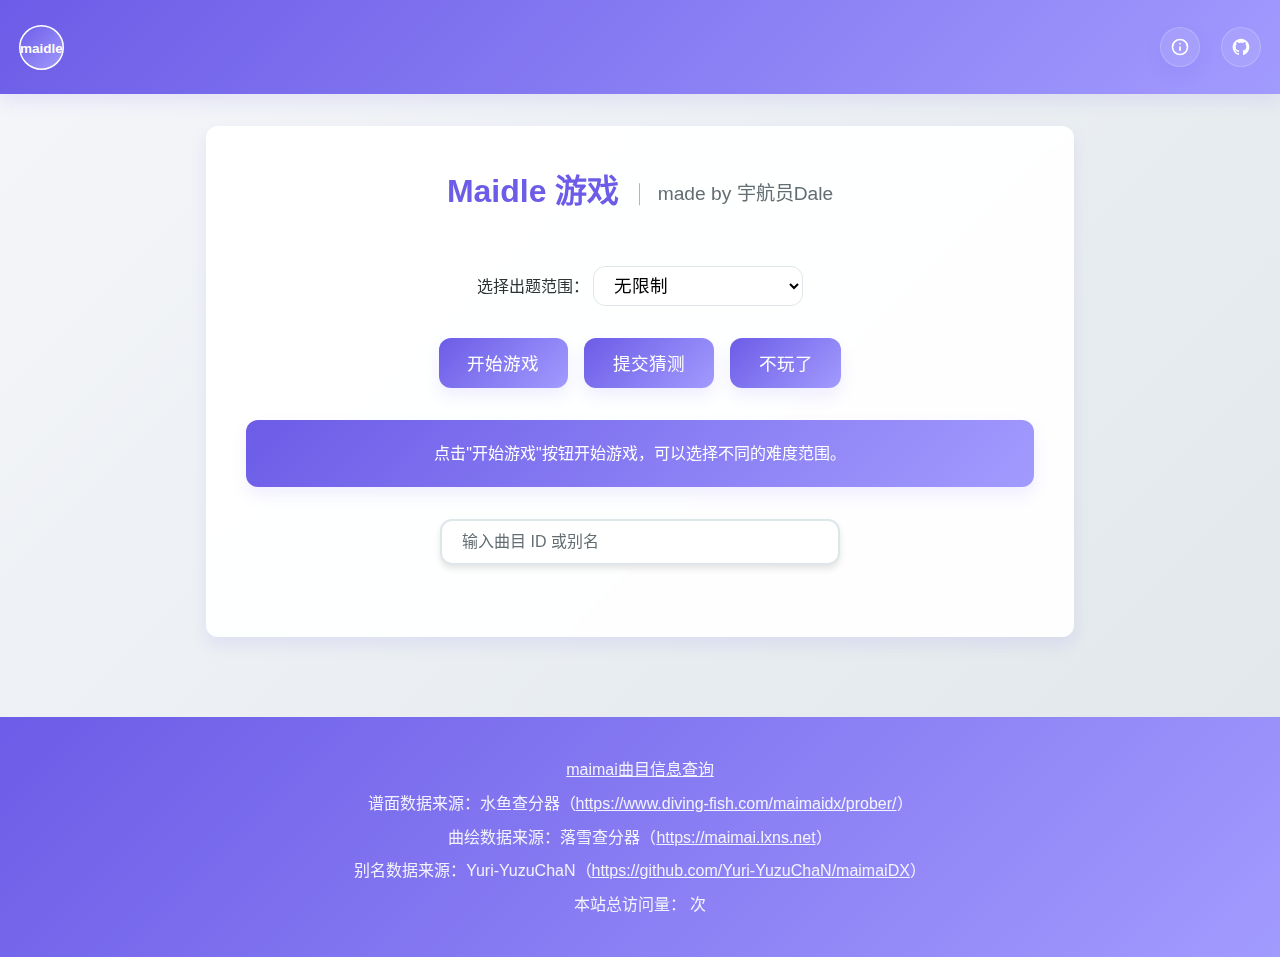
<file: index.html>
<!DOCTYPE html>
<html lang="zh-cn">
<head>
    <meta charset="UTF-8">
    <meta name="viewport" content="width=device-width, initial-scale=1.0">
    <meta name="apple-mobile-web-app-capable" content="yes">
    <meta name="apple-mobile-web-app-status-bar-style" content="default">
    <meta name="theme-color" content="#fff">
    <!-- 自定义应用名称 -->
    <meta name="application-name" content="Maidle 游戏">
    <!-- 自定义图标 -->
    <link rel="apple-touch-icon-precomposed" sizes="120x120" href="assets/img/logo.svg">
    <title>Maidle 游戏</title>
    <link rel="stylesheet" href="assets/css/main.css">
    <link rel="icon" href="assets/img/favicon.ico" type="image/x-icon">
</head>
<body>
    <header>
        <div class="logo">
            <img src="assets/img/logo.svg" alt="Maidle Logo">
        </div>
        <nav>
            <ul>
                <li><button id="about-button" class="nav-button" title="关于"><img src="assets/img/about.svg" alt="关于" width="20" height="20"></button></li>
                <li><a href="https://github.com/Dale2003/maidle" target="_blank" class="nav-button" title="GitHub"><img src="assets/img/github.svg" alt="GitHub" width="20" height="20"></a></li>
            </ul>
        </nav>
    </header>
    <main>
        <!-- 加载提示 -->
        <section id="loading">
            <h1>加载中...</h1>
            <div id="progress-container">
                <div id="progress-bar"></div>
            </div>
            <p id="progress-text">0%</p>
            <p>游玩时请先点击"开始游戏"，如需自定义题库范围可以在点击"开始游戏"之前选择。</p>
        </section>
        
        <!-- 游戏内容 -->
        <section id="game-container" style="display: none;">
            <div class="title-container">
                <h1>Maidle 游戏</h1>
                <p class="author">made by 宇航员Dale</p>
            </div>
            
            <!-- 难度选择 -->
            <div id="difficulty-selection">
                <label for="difficulty-range">选择出题范围：</label>
                <select id="difficulty-range">
                    <option value="unlimited">无限制</option>
                    <option value="13">紫谱等级13及以上</option>
                    <option value="13+">紫谱等级13+及以上</option>
                    <option value="14">紫谱等级14及以上</option>
                    <option value="14+">紫谱等级14+及以上</option>
                </select>
            </div>
            
            <!-- 游戏控制 -->
            <div class="game-controls">
                <button id="start-game">开始游戏</button>
                <button id="submit-guess">提交猜测</button>
                <button id="quit-game">不玩了</button>
            </div>
            
            <!-- 提示消息 -->
            <div id="message">
                <p>提示：可以输入曲目id或别名，也可以输入部分曲名或别名后，点击搜索框中的待选曲目自动填充id。绿色代表正确，定数黄色代表等级正确。</p>
            </div>
            
            <!-- 搜索区域 -->
            <div class="input-area">
                <input type="text" id="guess-id" placeholder="输入曲目 ID 或别名">
                <div id="search-results"></div>
            </div>
            
            <!-- 提示容器 -->
            <div id="hints-container"></div>
        </section>
        
        <!-- 关于模态框 -->
        <section id="about-modal" style="display: none;">
            <h2>关于</h2>
            <p>项目地址：<a href="https://github.com/Dale2003/maidle" target="_blank">https://github.com/Dale2003/maidle</a></p>
            <p>致谢：</p>
            <p>谱面数据来源：水鱼查分器（<a href="https://www.diving-fish.com/maimaidx/prober/" target="_blank">https://www.diving-fish.com/maimaidx/prober/</a>）</p>
            <p>曲绘数据来源：落雪查分器（<a href="https://maimai.lxns.net" target="_blank">https://maimai.lxns.net</a>）</p>
            <p>别名数据来源：Yuri-YuzuChaN（<a href="https://github.com/Yuri-YuzuChaN/maimaiDX" target="_blank">https://github.com/Yuri-YuzuChaN/maimaiDX</a>）</p>
            <button id="close-about">关闭</button>
        </section>
        <div id="modal-overlay" style="display: none;"></div>
    </main>
    <footer>
        <p><a href="https://maimai.dale2003.cn" target="_blank">maimai曲目信息查询</a></p>
        <p>谱面数据来源：水鱼查分器（<a href="https://www.diving-fish.com/maimaidx/prober/" target="_blank">https://www.diving-fish.com/maimaidx/prober/</a>）</p>
        <p>曲绘数据来源：落雪查分器（<a href="https://maimai.lxns.net" target="_blank">https://maimai.lxns.net</a>）</p>
        <p>别名数据来源：Yuri-YuzuChaN（<a href="https://github.com/Yuri-YuzuChaN/maimaiDX" target="_blank">https://github.com/Yuri-YuzuChaN/maimaiDX</a>）</p>
        <p>本站总访问量：<span id="busuanzi_value_site_pv"></span> 次</p>
        <script async src="//busuanzi.ibruce.info/busuanzi/2.3/busuanzi.pure.mini.js"></script>
    </footer>
    
    <!-- JavaScript文件 -->
    <script src="assets/js/app.js"></script>
    <script src="assets/js/game.js"></script>
    <script src="assets/js/search.js"></script>
</body>
</html>
</file>
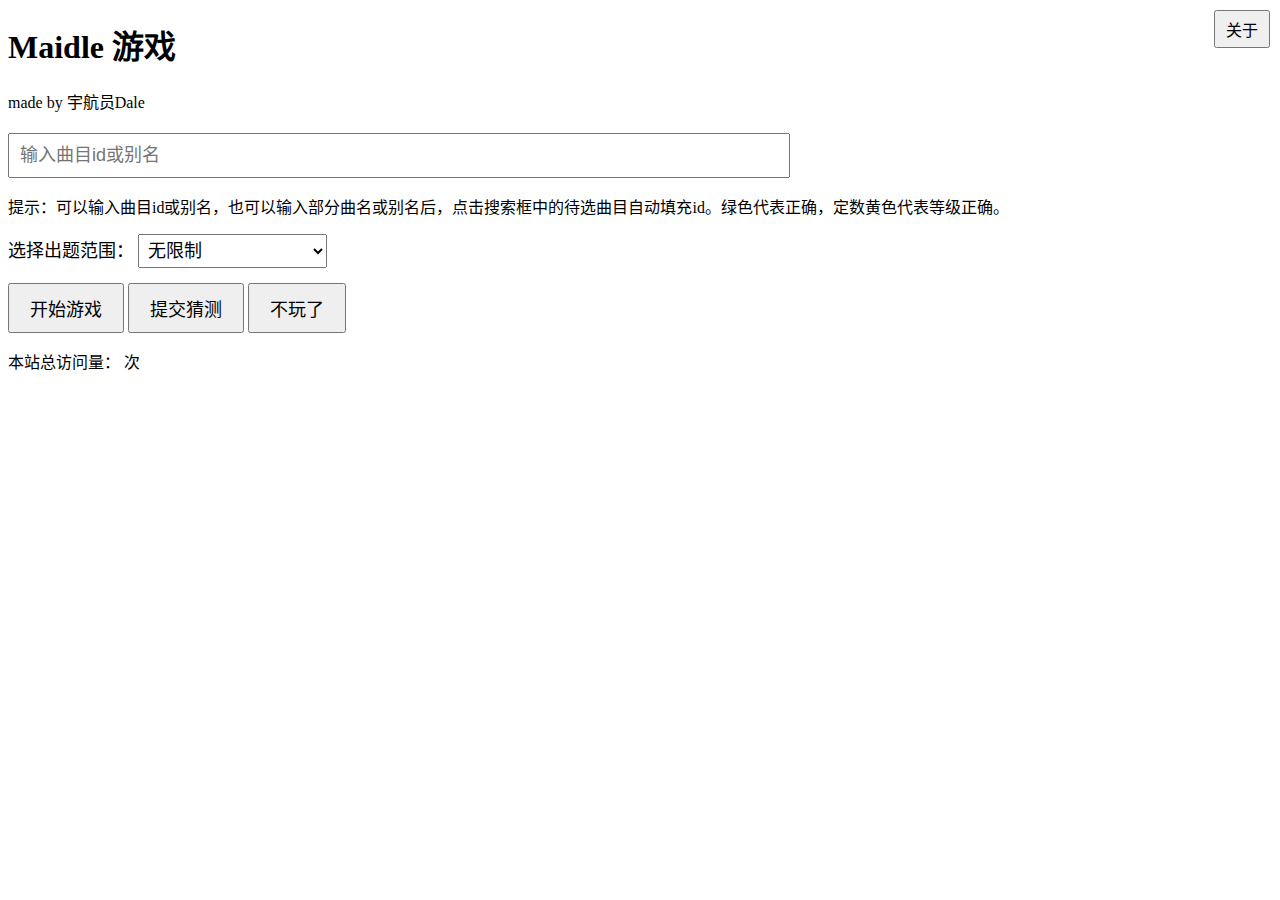
<file: old/index.html>
<!DOCTYPE html>
<html lang="zh-cn">
<head>
    <meta charset="UTF-8">
    <meta name="viewport" content="width=device-width, initial-scale=1.0">
    <title>Maidle 游戏</title>
    <script>
        let musicInfo = {};
        let alias = {};
        let music_alias = {};
        let targetMusic = null;
        let isPlaying = false;
        let guesses = [];
        let hintsList = [];
        let guessedIds = [];

        async function loadGameData() {
            const loadingDiv = document.getElementById("loading");
            const progressBar = document.getElementById("progress-bar");
            const progressText = document.getElementById("progress-text");

            // 模拟加载数据的分步进度
            const steps = [
                { task: "加载音乐信息", fetch: fetch("static/music_info.json") },
                { task: "加载别名信息", fetch: fetch("static/alias.json") },
                { task: "加载其他数据", fetch: fetch("static/all_alias.json") } // 假设有其他数据需要加载
            ];

            let progress = 0;
            const stepIncrement = 100 / steps.length;

            for (const step of steps) {
                try {
                    const response = await step.fetch;
                    if (step.task === "加载音乐信息") {
                        musicInfo = await response.json();
                    } else if (step.task === "加载别名信息") {
                        alias = await response.json();
                    } else if (step.task === "加载其他数据") {
                        music_alias = await response.json();
                    }
                    progress += stepIncrement;
                    progressBar.style.width = `${progress}%`;
                    progressText.textContent = `${Math.round(progress)}%`;
                } catch (error) {
                    console.error(`${step.task}失败:`, error);
                    loadingDiv.textContent = `${step.task}失败，请刷新页面重试！`;
                    throw error;
                }
            }
            document.getElementById("loading").style.display = "none";
            document.getElementById("game-container").style.display = "block";
        }

        function startGame() {
            if (isPlaying) {
                alert("游戏正在进行中，请先结束游戏！");
                return;
            }

            const range = document.getElementById("difficulty-range").value;
            const keys = Object.keys(musicInfo).filter(key => {
                const music = musicInfo[key];
                if (range === "13") {
                    return music.masds >= 13;
                } else if (range === "13+") {
                    return music.masds >= 13.7; // 假设 13+ 表示 13.7 及以上
                } else if (range === "14") {
                    return music.masds >= 14;
                } else if (range === "14+") {
                    return music.masds >= 14.7; // 假设 14+ 表示 14.7 及以上
                }
                return true; // 无限制
            });

            if (keys.length === 0) {
                alert("没有符合条件的曲目，请选择其他范围！");
                return;
            }

            const randomIndex = Math.floor(Math.random() * keys.length);
            targetMusic = musicInfo[keys[randomIndex]];
            isPlaying = true;
            guesses = [];
            hintsList = [];
            guessedIds = [];
            document.getElementById("message").innerText = "游戏开始！你一共有十次机会猜曲目，每猜一次会给出提示，提示包括标题、类型、艺术家、流派、版本、BPM、红紫谱定数、紫谱谱师、紫谱绝赞数量。绿色代表正确，定数黄色代表等级正确。";
            document.getElementById("hints-container").innerHTML = "";
        }
        function searchMatches() {
            const input = document.getElementById("guess-id").value.trim().toLowerCase();
            const resultsContainer = document.getElementById("search-results");
            resultsContainer.innerHTML = ""; // 清空之前的搜索结果

            if (!input) {
                resultsContainer.style.display = "none";
                return;
            }

            const matches = Object.keys(musicInfo)
                .filter(key => {
                    const music = musicInfo[key];
                    const musicAlias = music_alias[key]; 
                    return (
                        key.toLowerCase().includes(input) || 
                        music.title.toLowerCase().includes(input) || 
                        (Array.isArray(musicAlias) && musicAlias.some(alias => alias.toLowerCase().includes(input)))
                    );
                })
                .map(key => {
                    const music = musicInfo[key];
                    return `<div style="padding: 5px; cursor: pointer;" onclick="selectMatch('${key}')">${music.title} (ID: ${key})</div>`;
                });

            if (matches.length > 0) {
                resultsContainer.innerHTML = matches.join("");
                resultsContainer.style.display = "block";
            } else {
                resultsContainer.style.display = "none";
            }
        }

        // 点击筛选框外部时隐藏筛选框
        document.addEventListener("click", (event) => {
            const resultsContainer = document.getElementById("search-results");
            const inputField = document.getElementById("guess-id");

            if (!resultsContainer.contains(event.target) && event.target !== inputField) {
                resultsContainer.style.display = "none";
            }
        });

        function selectMatch(id) {
            document.getElementById("guess-id").value = id;
            document.getElementById("search-results").style.display = "none";
        }
        function getHint(target, guess) {
            const versionToId = {
                "maimai": 1, "maimai PLUS": 2, "maimai GreeN": 3, "maimai GreeN PLUS": 4,
                "maimai ORANGE": 5, "maimai ORANGE PLUS": 6, "maimai PiNK": 7, "maimai PiNK PLUS": 8,
                "maimai MURASAKi": 9, "maimai MURASAKi PLUS": 10, "maimai MiLK": 11, "MiLK PLUS": 12,
                "maimai FiNALE": 13, "舞萌DX": 14, "舞萌DX2021": 15, "舞萌DX2022": 16,
                "舞萌DX2023": 17, "舞萌DX2024": 18
            };
            const hints = [];
            hints.push(`ID: ${target.id === guess.id ? "√ " : ""}${guess.id}`);
            hints.push(`类型: ${target.type === guess.type ? "√ " : ""}${guess.type}`);
            hints.push(`标题: ${target.title === guess.title ? "√ " : ""}${guess.title}`);
            hints.push(`艺术家: ${target.artist === guess.artist ? "√ " : ""}${guess.artist}`);
            hints.push(`流派: ${target.genre === guess.genre ? "√ " : ""}${guess.genre}`);
            hints.push(`版本: ${target.version === guess.version ? "√ " : versionToId[target.version] > versionToId[guess.version] ? "→ 早了 " : "← 晚了 "}${guess.version}`);
            hints.push(`BPM: ${target.bpm === guess.bpm ? "√ " : target.bpm > guess.bpm ? "↑ 低了 " : "↓ 高了 "}${guess.bpm}`);

            // 红谱定数提示
            let expflag = 0;
            if (target.explevel === guess.explevel) {
                expflag = 1;
            }
            if (target.expds === guess.expds) {
                hints.push(`红谱定数: √ ${guess.expds}`);
            } else if (target.expds > guess.expds) {
                if (expflag === 1) {
                    hints.push(`红谱定数: ↑ ↕低了 ${guess.expds}`);
                } else {
                    hints.push(`红谱定数: ↑ 低了 ${guess.expds}`);
                }
            } else {
                if (expflag === 1) {
                    hints.push(`红谱定数: ↓ ↕高了 ${guess.expds}`);
                } else {
                    hints.push(`红谱定数: ↓ 高了 ${guess.expds}`);
                }
            }

            // 紫谱定数提示
            let lvflag = 0;
            if (target.maslevel === guess.maslevel) {
                lvflag = 1;
            }
            if (target.masds === guess.masds) {
                hints.push(`紫谱定数: √ ${guess.masds}`);
            } else if (target.masds > guess.masds) {
                if (lvflag === 1) {
                    hints.push(`紫谱定数: ↑ ↕低了 ${guess.masds}`);
                } else {
                    hints.push(`紫谱定数: ↑ 低了 ${guess.masds}`);
                }
            } else {
                if (lvflag === 1) {
                    hints.push(`紫谱定数: ↓ ↕高了 ${guess.masds}`);
                } else {
                    hints.push(`紫谱定数: ↓ 高了 ${guess.masds}`);
                }
            }

            // 紫谱谱师提示
            if (target.mascharter === guess.mascharter) {
                hints.push(`紫谱谱师: √ ${guess.mascharter}`);
            } else {
                hints.push(`紫谱谱师: ${guess.mascharter}`);
            }

            // 紫谱绝赞数量提示
            if (target.masbreak === guess.masbreak) {
                hints.push(`紫谱绝赞数量: √ ${guess.masbreak}`);
            } else if (target.masbreak > guess.masbreak) {
                hints.push(`紫谱绝赞数量: ↑ 少了 ${guess.masbreak}`);
            } else {
                hints.push(`紫谱绝赞数量: ↓ 多了 ${guess.masbreak}`);
            }

            return hints;
        }

        function submitGuess() {
            if (!isPlaying) {
                document.getElementById("message").innerText = "游戏未开始，请先开始游戏！";
                return;
            }
            let guessId = document.getElementById("guess-id").value.trim();
            if (!guessId) {
                document.getElementById("message").innerText = "请输入曲目 ID 或别名。";
                return;
            }

            let guessData = musicInfo[guessId];
            if (!guessData) {
                if (alias[guessId]) {
                    if (alias[guessId].length > 1) {
                        const matches = alias[guessId]
                            .map(item => `ID: ${item.id}, 标题: ${item.name}`)
                            .join("<br>");
                        document.getElementById("message").innerHTML = `别名有多个匹配，请输入具体的曲目 ID：<br>${matches}`;
                        return;
                    } else {
                        guessId = alias[guessId][0].id.toString();
                        guessData = musicInfo[guessId];
                        if (!guessData) {
                            document.getElementById("message").innerText = "曲目不存在，请重新输入。";
                            return;
                        }
                    }
                } else {
                    document.getElementById("message").innerText = "曲目不存在，请重新输入。";
                    return;
                }
            }

            if (guessedIds.includes(guessId)) {
                document.getElementById("message").innerText = "你已经猜过这个曲目了，请重新输入。";
                return;
            }

            guessedIds.push(guessId);
            guesses.push(`ID: ${guessId}, 标题: ${guessData.title}`);
            const hints = getHint(targetMusic, guessData);
            hintsList.push(hints);

            // 清空输入框
            document.getElementById("guess-id").value = "";

            if (targetMusic.title === guessData.title) {
                isPlaying = false;
                document.getElementById("message").innerText = "🎉 恭喜你，猜对了！🎉";
                renderHints();
                return;
            }

            if (guesses.length >= 10) {
                isPlaying = false;
                document.getElementById("message").innerText = `你已经猜错10次，游戏结束！正确答案是 ${targetMusic.id}：${targetMusic.title}`;
                renderHints();
                return;
            }

            document.getElementById("message").innerText = "继续猜测！";
            renderHints();
        }

        function quitGame() {
            if (!isPlaying) {
                document.getElementById("message").innerText = "当前没有正在进行的游戏。";
                return;
            }
            isPlaying = false;
            document.getElementById("message").innerText = `游戏结束，正确答案是 ${targetMusic.id}：${targetMusic.title}`;
        }

        function renderHints() {
            const hintsContainer = document.getElementById("hints-container");
            hintsContainer.innerHTML = "";
            hintsList.forEach((hintSet, index) => {
                const guessBlock = document.createElement("div");
                guessBlock.style.display = "flex";
                guessBlock.style.flexDirection = "column";
                guessBlock.style.marginBottom = "20px";

                // 上方部分：左侧（猜测标题和第一条提示）和右侧（曲绘）
                const topBlock = document.createElement("div");
                topBlock.style.display = "flex";
                topBlock.style.alignItems = "flex-start";

                // 左侧部分：猜测标题和第一条提示
                const leftBlock = document.createElement("div");
                leftBlock.style.display = "flex";
                leftBlock.style.flexDirection = "column";

                const guessTitle = document.createElement("strong");
                guessTitle.textContent = `猜测 ${index + 1}:`;
                guessTitle.style.margin = "8px 0 5px 0";
                leftBlock.appendChild(guessTitle);

                [0, 1].forEach(i => {
                    const hint = document.createElement("p");
                    hint.style.color = hintSet[i].includes("√") ? "green" : hintSet[i].includes("↕") ? "orange" : "grey";
                    hint.style.margin = "14px 0 0 0"; 
                    hint.textContent = hintSet[i].replace("√", "").replace("↕", "");
                    leftBlock.appendChild(hint);
                });

                // 右侧部分：曲绘
                const jacketImg = document.createElement("img");
                const guessId = guessedIds[index];
                const jacketId = guessId % 10000; // 计算曲绘 ID
                jacketImg.src = `https://assets2.lxns.net/maimai/jacket/${jacketId}.png`;
                jacketImg.alt = "曲绘";
                jacketImg.style.width = "80px";
                jacketImg.style.height = "80px";
                jacketImg.style.marginLeft = "10px";

                // 将左侧和右侧部分组合到上方部分
                topBlock.appendChild(leftBlock);
                topBlock.appendChild(jacketImg);

                // 下方部分：剩余的提示内容
                const bottomBlock = document.createElement("div");
                hintSet.slice(2).forEach(hint => {
                    const hintLine = document.createElement("p");
                    hintLine.style.color = hint.includes("√") ? "green" : hint.includes("↕") ? "orange" : "grey";
                    hintLine.textContent = hint.replace("√", "").replace("↕", "");
                    bottomBlock.appendChild(hintLine);
                });

                // 将上方部分和下方部分组合到整个块
                guessBlock.appendChild(topBlock);
                guessBlock.appendChild(bottomBlock);

                hintsContainer.appendChild(guessBlock);
            });
        }

        window.onload = async () => {
            // 显示加载提示
            const loadingDiv = document.getElementById("loading");
            const gameContainer = document.getElementById("game-container");

            try {
                await loadGameData(); // 加载游戏数据
                loadingDiv.style.display = "none"; // 隐藏加载提示
                gameContainer.style.display = "block"; // 显示游戏内容
            } catch (error) {
                loadingDiv.textContent = "加载失败，请刷新页面重试！";
                console.error("加载游戏数据时出错：", error);
            }

            document.getElementById("start-game").addEventListener("click", startGame);
            document.getElementById("submit-guess").addEventListener("click", submitGuess);
            document.getElementById("quit-game").addEventListener("click", quitGame);
        };
    </script>
</head>
<body>
    <!-- 加载提示 -->
    <div id="loading" style="font-size: 20px; text-align: center; margin-top: 50px;">
        加载数据中，请稍候...
        <div style="margin-top: 20px; width: 80%; margin-left: auto; margin-right: auto; background-color: #f3f3f3; border-radius: 5px; height: 20px; overflow: hidden;">
            <div id="progress-bar" style="width: 0%; height: 100%; background-color: #4caf50; transition: width 0.3s;"></div>
        </div>
        <p id="progress-text" style="margin-top: 10px;">0%</p>
        <p>游玩时请先点击“开始游戏”，如需自定义题库范围可以在点击“开始游戏”之前选择。</p>
    </div>

    <!-- 游戏内容 -->
    <div id="game-container" style="display: none;">
        <h1>Maidle 游戏</h1>
        <div style="position: absolute; top: 10px; right: 10px;">
            <button id="about-button" style="font-size: 16px; padding: 5px 10px;">关于</button>
        </div>
        <p>made by 宇航员Dale</p>
        <div id="hints-container" style="margin-top: 20px; font-size: 16px; line-height: 0.7;"></div>
        <div>
            <input type="text" id="guess-id" placeholder="输入曲目id或别名" style="font-size: 18px; padding: 10px; width: 60%;" oninput="searchMatches()">
            <div id="search-results" style="position: absolute; background: white; border: 1px solid #ccc; max-height: 200px; overflow-y: auto; display: none; z-index: 1000; width: 60%;"></div>
        </div>
        <div>
            <p>提示：可以输入曲目id或别名，也可以输入部分曲名或别名后，点击搜索框中的待选曲目自动填充id。绿色代表正确，定数黄色代表等级正确。</p>
        </div>
        <div style="margin-top: 5px; margin-bottom: 15px;">
            <label for="difficulty-range" style="font-size: 18px;">选择出题范围：</label>
            <select id="difficulty-range" style="font-size: 18px; padding: 5px 5px;">
                <option value="unlimited">无限制</option>
                <option value="13">紫谱等级13及以上</option>
                <option value="13+">紫谱等级13+及以上</option>
                <option value="14">紫谱等级14及以上</option>
                <option value="14+">紫谱等级14+及以上</option>
            </select>
        </div>
        <div>
            <button id="start-game" style="font-size: 18px; padding: 10px 20px;">开始游戏</button>
            <button id="submit-guess" style="font-size: 18px; padding: 10px 20px;">提交猜测</button>
            <button id="quit-game" style="font-size: 18px; padding: 10px 20px;">不玩了</button>
        </div>
        <p id="message"></p>
        <p>本站总访问量：<span id="busuanzi_value_site_pv"></span> 次</p>
        <script async src="//busuanzi.ibruce.info/busuanzi/2.3/busuanzi.pure.mini.js"></script>
        <div id="about-modal" style="display: none; position: fixed; top: 50%; left: 50%; transform: translate(-50%, -50%); background: white; border: 1px solid #ccc; border-radius: 10px; padding: 20px; z-index: 1000; width: 80%; max-width: 400px; box-shadow: 0 4px 8px rgba(0, 0, 0, 0.2);">
            <h2 style="margin-top: 0;">关于</h2>
            <p>项目地址：<a href="https://github.com/Dale2003/maidle" target="_blank">https://github.com/Dale2003/maidle</a></p>
            <p>致谢：</p>
            <p>   谱面数据来源：水鱼查分器（<a href="https://www.diving-fish.com/maimaidx/prober/" target="_blank">https://www.diving-fish.com/maimaidx/prober/</a>）</p>
            <p>   曲绘数据来源：落雪查分器（<a href="https://maimai.lxns.net" target="_blank">https://maimai.lxns.net</a>）</p>
            <p>   别名数据来源：Yuri-YuzuChaN（<a href="https://github.com/Yuri-YuzuChaN/maimaiDX" target="_blank">https://github.com/Yuri-YuzuChaN/maimaiDX</a>）</p>
            <button id="close-about" style="font-size: 16px; padding: 5px 10px; margin-top: 10px;">关闭</button>
        </div>
        
        <div id="modal-overlay" style="display: none; position: fixed; top: 0; left: 0; width: 100%; height: 100%; background: rgba(0, 0, 0, 0.5); z-index: 999;"></div>
        
        <script>
            const aboutButton = document.getElementById("about-button");
            const aboutModal = document.getElementById("about-modal");
            const modalOverlay = document.getElementById("modal-overlay");
            const closeAbout = document.getElementById("close-about");
        
            aboutButton.addEventListener("click", () => {
                aboutModal.style.display = "block";
                modalOverlay.style.display = "block";
            });
        
            closeAbout.addEventListener("click", () => {
                aboutModal.style.display = "none";
                modalOverlay.style.display = "none";
            });
        
            modalOverlay.addEventListener("click", () => {
                aboutModal.style.display = "none";
                modalOverlay.style.display = "none";
            });
        </script>
    </div>
</body>
</html>
</file>
<file: assets/css/main.css>
/* 基础样式 */
:root {
    --primary-color: #6c5ce7;
    --secondary-color: #a29bfe;
    --text-color: #2d3436;
    --light-gray: #f5f6fa;
    --medium-gray: #dfe6e9;
    --dark-gray: #636e72;
    --correct-color: #00b894;
    --partial-color: #fdcb6e;
    --incorrect-color: #b2bec3;
    --shadow: 0 8px 16px rgba(108, 92, 231, 0.1);
    --border-radius: 12px;
    --gradient-primary: linear-gradient(135deg, #6c5ce7, #a29bfe);
    --gradient-secondary: linear-gradient(135deg, #a29bfe, #6c5ce7);
}

* {
    box-sizing: border-box;
    margin: 0;
    padding: 0;
}

body {
    font-family: 'Segoe UI', Tahoma, Geneva, Verdana, sans-serif;
    line-height: 1.6;
    color: var(--text-color);
    background: linear-gradient(135deg, #f5f6fa 0%, #dfe6e9 100%);
    min-height: 100vh;
    margin: 0;
    padding: 0;
}

a {
    color: var(--secondary-color);
    text-decoration: none;
}

a:hover {
    text-decoration: underline;
}

/* 头部样式 */
header {
    background: var(--gradient-primary);
    box-shadow: var(--shadow);
    padding: 1.2rem;
    display: flex;
    justify-content: space-between;
    align-items: center;
    z-index: 1000;
}

.logo {
    display: flex;
    align-items: center;
}

.logo img {
    height: 45px;
    transition: transform 0.3s ease;
}

.logo img:hover {
    transform: scale(1.05);
}

nav {
    display: flex;
    align-items: center;
}

nav ul {
    display: flex;
    list-style: none;
    margin: 0;
    padding: 0;
    gap: 0.8rem;
    align-items: center;
}

nav ul li {
    margin: 0;
    display: flex;
    align-items: center;
}

/* 导航按钮样式 */
.nav-button {
    width: 40px;
    height: 40px;
    border-radius: 50%;
    background: rgba(255, 255, 255, 0.1);
    border: 1px solid rgba(255, 255, 255, 0.2);
    color: #fff;
    cursor: pointer;
    display: flex;
    align-items: center;
    justify-content: center;
    padding: 0;
    line-height: 1;
}

.nav-button img {
    width: 20px;
    height: 20px;
    filter: brightness(0) invert(1);
    display: block;
}

.nav-button:hover {
    background: rgba(255, 255, 255, 0.2);
    transform: translateY(-2px);
}

.nav-button:hover img {
    transform: scale(1.1);
}

/* 主要内容区域 */
main {
    max-width: 900px;
    margin: 0 auto;
    padding: 2rem 1rem;
}

/* 加载屏幕 */
#loading {
    text-align: center;
    padding: 3rem;
    animation: fadeIn 0.5s ease;
}

#loading h1 {
    font-size: 2rem;
    margin-bottom: 1.5rem;
    color: var(--primary-color);
}

#progress-container {
    width: 80%;
    margin: 0 auto;
    background: rgba(255, 255, 255, 0.2);
    border-radius: var(--border-radius);
    height: 24px;
    overflow: hidden;
    box-shadow: inset 0 2px 4px rgba(0, 0, 0, 0.1);
    position: relative;
}

#progress-bar {
    width: 0%;
    height: 100%;
    background: var(--gradient-primary);
    transition: width 0.5s ease;
    position: relative;
    overflow: hidden;
}

#progress-bar::after {
    content: '';
    position: absolute;
    top: 0;
    left: 0;
    right: 0;
    bottom: 0;
    background: linear-gradient(
        90deg,
        rgba(255, 255, 255, 0) 0%,
        rgba(255, 255, 255, 0.3) 50%,
        rgba(255, 255, 255, 0) 100%
    );
    animation: shimmer 2s infinite;
}

@keyframes shimmer {
    0% { transform: translateX(-100%); }
    100% { transform: translateX(100%); }
}

#progress-text {
    margin-top: 10px;
    font-weight: bold;
    color: var(--dark-gray);
}

/* 游戏容器 */
#game-container {
    background: rgba(255, 255, 255, 0.95);
    border-radius: var(--border-radius);
    padding: 2.5rem;
    box-shadow: var(--shadow);
    position: relative;
    backdrop-filter: blur(10px);
    transition: transform 0.3s ease;
}

#game-container:hover {
    transform: translateY(-5px);
}

#game-container h1 {
    text-align: center;
    color: var(--primary-color);
    margin-bottom: 1.5rem;
}

/* 游戏控制区修改为水平排列 */
.game-controls {
    margin: 1.5rem 0;
    display: flex;
    /* 修改为水平排列 */
    flex-direction: row;
    /* 居中对齐 */
    justify-content: center;
    align-items: center;
}

#difficulty-selection {
    margin-bottom: 1.5rem;
    text-align: center;
}

#difficulty-selection select {
    font-size: 1.1rem;
    padding: 0.5rem 1rem;
    border: 1px solid var(--medium-gray);
    border-radius: var(--border-radius);
    background-color: white;
}

/* 消息提示框 */
#message {
    background: var(--gradient-primary);
    padding: 1rem;
    border-radius: var(--border-radius);
    margin: 1rem 0;
    color: white;
    text-align: center;
    min-height: 50px;
    box-shadow: var(--shadow);
    animation: fadeIn 0.5s ease;
    line-height: 1.6;
    max-width: 800px;
    margin-left: auto;
    margin-right: auto;
}

#message p {
    margin: 0.3rem 0;
    font-size: 1rem;
}

@keyframes fadeIn {
    from { opacity: 0; transform: translateY(-10px); }
    to { opacity: 1; transform: translateY(0); }
}

/* 按钮样式 */
button {
    font-size: 1.1rem;
    padding: 0.8rem 1.8rem;
    margin: 0.5rem;
    border: none;
    border-radius: var(--border-radius);
    background: var(--gradient-primary);
    color: white;
    cursor: pointer;
    transition: all 0.3s ease;
    box-shadow: var(--shadow);
    position: relative;
    overflow: hidden;
}

button:hover {
    transform: translateY(-3px);
    box-shadow: 0 12px 20px rgba(108, 92, 231, 0.2);
}

button:active {
    transform: translateY(-1px);
}

/* 搜索框样式 */
.input-area {
    position: relative;
    width: 100%;
    max-width: 400px;
    margin: 2rem auto;
}

.input-area input {
    width: 100%;
    padding: 12px 20px;
    border: 2px solid var(--medium-gray);
    border-radius: 12px;
    background: white;
    color: var(--text-color);
    font-size: 16px;
    box-shadow: 0 4px 6px rgba(0, 0, 0, 0.1);
}

.input-area input:focus {
    outline: none;
}

.input-area input::placeholder {
    color: var(--dark-gray);
}

/* 搜索结果样式 */
.search-results {
    position: absolute;
    top: 100%;
    left: 0;
    right: 0;
    background: white;
    border-radius: 12px;
    margin-top: 8px;
    max-height: 300px;
    overflow-y: auto;
    z-index: 1000;
    box-shadow: 0 4px 6px rgba(0, 0, 0, 0.1);
    border: 1px solid var(--medium-gray);
    opacity: 0;
    transform: translateY(-10px);
    transition: opacity 0.3s ease, transform 0.3s ease;
    pointer-events: none;
    padding: 8px;
}

.search-results.active {
    opacity: 1;
    transform: translateY(0);
    pointer-events: auto;
}

.search-results::-webkit-scrollbar {
    width: 6px;
}

.search-results::-webkit-scrollbar-track {
    background: var(--light-gray);
    border-radius: 3px;
}

.search-results::-webkit-scrollbar-thumb {
    background: var(--medium-gray);
    border-radius: 3px;
}

.search-results::-webkit-scrollbar-thumb:hover {
    background: var(--dark-gray);
}

.search-result-item {
    padding: 8px 12px;
    cursor: pointer;
    border-radius: 8px;
    margin-bottom: 4px;
    display: flex;
    align-items: center;
    gap: 8px;
    background: var(--light-gray);
    transition: background-color 0.2s ease;
}

.search-result-item:last-child {
    margin-bottom: 0;
}

.search-result-item:hover {
    background-color: var(--medium-gray);
}

.search-result-item .song-id {
    color: var(--primary-color);
    font-size: 0.9em;
    font-weight: 600;
    padding: 2px 6px;
    border-radius: 4px;
    background: rgba(108, 92, 231, 0.1);
    flex-shrink: 0;
}

.search-result-item .song-name {
    color: var(--text-color);
    font-weight: 500;
    flex: 1;
    white-space: nowrap;
    overflow: hidden;
    text-overflow: ellipsis;
    font-size: 0.95em;
}

/* 提示容器 */
#hints-container {
    margin-top: 2rem;
    display: grid;
    gap: 1rem;
    padding: 1.5rem;
    background: rgba(255, 255, 255, 0.95);
    border-radius: var(--border-radius);
    box-shadow: var(--shadow);
    display: none; /* 默认隐藏 */
}

.hint-line {
    margin: 0.3rem 0;
    padding: 0.3rem 0.8rem;
    border-radius: var(--border-radius);
    display: inline-block;
    font-weight: 500;
    font-size: 0.95rem;
    white-space: nowrap;
}

.hint-correct {
    background-color: rgba(0, 184, 148, 0.1);
    color: var(--correct-color);
}

.hint-partial {
    background-color: rgba(253, 203, 110, 0.1);
    color: var(--partial-color);
}

.hint-incorrect {
    background-color: rgba(178, 190, 195, 0.1);
    color: var(--dark-gray);
}

/* 关于模态框 */
#about-modal {
    display: none;
    position: fixed;
    top: 50%;
    left: 50%;
    transform: translate(-50%, -50%);
    background: white;
    border-radius: var(--border-radius);
    padding: 2rem;
    z-index: 1100;
    width: 90%;
    max-width: 500px;
    box-shadow: 0 6px 16px rgba(0, 0, 0, 0.2);
}

#about-modal h2 {
    color: var(--primary-color);
    margin-top: 0;
    margin-bottom: 1rem;
    border-bottom: 2px solid var(--light-gray);
    padding-bottom: 0.5rem;
}

#about-modal p {
    margin-bottom: 0.8rem;
}

#close-about {
    background-color: var(--secondary-color);
    margin-top: 1rem;
}

#modal-overlay {
    display: none;
    position: fixed;
    top: 0;
    left: 0;
    width: 100%;
    height: 100%;
    background: rgba(0, 0, 0, 0.5);
    z-index: 1000;
}

/* 猜测提示样式 */
.guess-block {
    background: white;
    border-radius: var(--border-radius);
    padding: 1.5rem;
    box-shadow: 0 4px 8px rgba(0, 0, 0, 0.05);
    transition: transform 0.3s ease;
    display: flex;
    gap: 2rem;
    max-width: 800px;
    margin: 0 auto;
    width: 100%;
    box-sizing: border-box;
}

.guess-block:hover {
    transform: translateY(-3px);
}

.guess-top {
    display: flex;
    align-items: flex-start;
    padding: 0.5rem;
    border-bottom: 1px solid var(--light-gray);
    flex: 1;
}

.guess-left {
    display: flex;
    flex-direction: column;
    flex: 1;
}

.guess-title {
    font-weight: bold;
    margin-bottom: 0.8rem;
    color: var(--dark-gray);
}

.jacket-img {
    width: 100px;
    height: 100px;
    border-radius: 8px;
    box-shadow: 0 2px 5px rgba(0, 0, 0, 0.1);
    object-fit: cover;
}

.guess-bottom {
    padding: 0.5rem;
}

.hint-line {
    margin: 0.3rem 0;
    padding: 0.3rem 0.8rem;
    border-radius: var(--border-radius);
    display: inline-block;
    font-weight: 500;
    font-size: 0.95rem;
    white-space: nowrap;
}

/* 响应式布局 */
@media screen and (max-width: 768px) {
    body {
        font-size: 14px;
    }
    
    #game-container {
        padding: 1.5rem;
    }
    
    button {
        font-size: 1rem;
        padding: 0.6rem 1.2rem;
    }
    
    #about-modal {
        width: 95%;
        padding: 1.5rem;
    }
    
    .guess-block {
        flex-direction: column;
        gap: 0.5rem;
        padding: 1rem;
        width: 100%;
        box-sizing: border-box;
    }

    .guess-top {
        flex-direction: row;
        align-items: flex-start;
        text-align: left;
        border-bottom: none;
        padding-bottom: 0.3rem;
        margin-bottom: 0.3rem;
        border-bottom: 0.5px solid var(--light-gray);
        gap: 0.5rem;
        position: relative;
    }

    .guess-left {
        align-items: flex-start;
        margin-bottom: 0;
        flex: 1;
        padding-right: 50px;
    }

    .guess-left .hint-line {
        margin: 0.1rem 0; /* 增加上半部分标签的上下间距 */
    }

    .jacket-img {
        width: 160px;
        height: 160px;
        margin: 0;
        position: absolute;
        right: 0;
        top: 0;
    }

    .guess-bottom {
        display: flex;
        flex-wrap: wrap;
        gap: 0.3rem;
        padding: 0.3rem;
    }

    .hint-line {
        margin: 0;
        padding: 0.3rem 0.5rem;
        font-size: 0.9rem;
    }
}

/* 桌面端特定样式 */
@media screen and (min-width: 769px) {
    .guess-block {
        gap: 2.5rem;
    }

    .guess-top {
        gap: 1.5rem;
    }
}

/* 响应式调整 */
@media screen and (max-width: 480px) {
    header {
        flex-direction: column;
        padding: 0.8rem;
    }
    
    nav ul {
        margin-top: 0.8rem;
    }
    
    nav ul li {
        margin: 0 0.5rem;
    }
    
    #game-container h1 {
        font-size: 1.5rem;
    }
    
    button {
        font-size: 0.9rem;
        padding: 0.5rem 1rem;
        margin: 0.3rem;
    }
    
    #guess-id {
        width: 100%;
        font-size: 1rem;
    }
    
    #search-results {
        left: 0;
        width: 100%;
        transform: none;  /* 重置transform属性 */
    }
    
    .guess-top {
        flex-direction: column;
    }
    
    .jacket-img {
        margin: 0.8rem 0 0 0;
        width: 70px;
        height: 70px;
    }
    
    #about-modal {
        padding: 1rem;
    }
    
    .title-container {
        flex-direction: column;
        align-items: center;
    }
    
    /* .author {
        margin: 0.5rem 0 0 0;
    } */

    .nav-button {
        width: 36px;
        height: 36px;
    }
    
    .nav-button img {
        width: 18px;
        height: 18px;
    }

    .input-area {
        max-width: 100%;
        margin: 1.5rem auto;
    }
    
    .input-area input {
        padding: 10px 16px;
        font-size: 14px;
    }
    
    .search-results {
        max-height: 250px;
        padding: 6px;
    }
    
    .search-result-item {
        padding: 6px 10px;
        margin-bottom: 3px;
    }
    
    .search-result-item .song-id {
        font-size: 0.85em;
        padding: 2px 4px;
    }

    .search-result-item .song-name {
        font-size: 0.9em;
    }
}

/* 小型手机 */
@media screen and (max-width: 320px) {
    body {
        font-size: 12px;
    }
    
    #game-container {
        padding: 1rem;
    }
    
    button {
        font-size: 0.8rem;
        padding: 0.4rem 0.8rem;
        margin: 0.2rem;
    }
}

/* 页脚 */
footer {
    background: var(--gradient-primary);
    color: white;
    padding: 2rem;
    text-align: center;
    margin-top: 3rem;
}

footer p {
    margin: 0.5rem 0;
    opacity: 0.9;
}

footer a {
    color: white;
    text-decoration: underline;
    transition: opacity 0.3s ease;
}

footer a:hover {
    opacity: 0.8;
}

/* 添加标题容器样式 */
.title-container {
    display: flex;
    align-items: center;
    justify-content: center;
    margin-bottom: 1.5rem;
}

.title-container h1 {
    margin: 0;
    color: var(--primary-color);
}

.author {
    margin: -1em 0 0 1.2rem;
    color: var(--dark-gray);
    font-size: 1.2rem;
    display: flex;
    align-items: center;
    position: relative;
    padding-left: 1.2rem;
}

.author::before {
    content: '';
    position: absolute;
    left: 0;
    top: 50%;
    transform: translateY(-50%);
    height: 70%;
    width: 1px;
    background-color: var(--dark-gray);
    opacity: 0.5;
}
</file>
